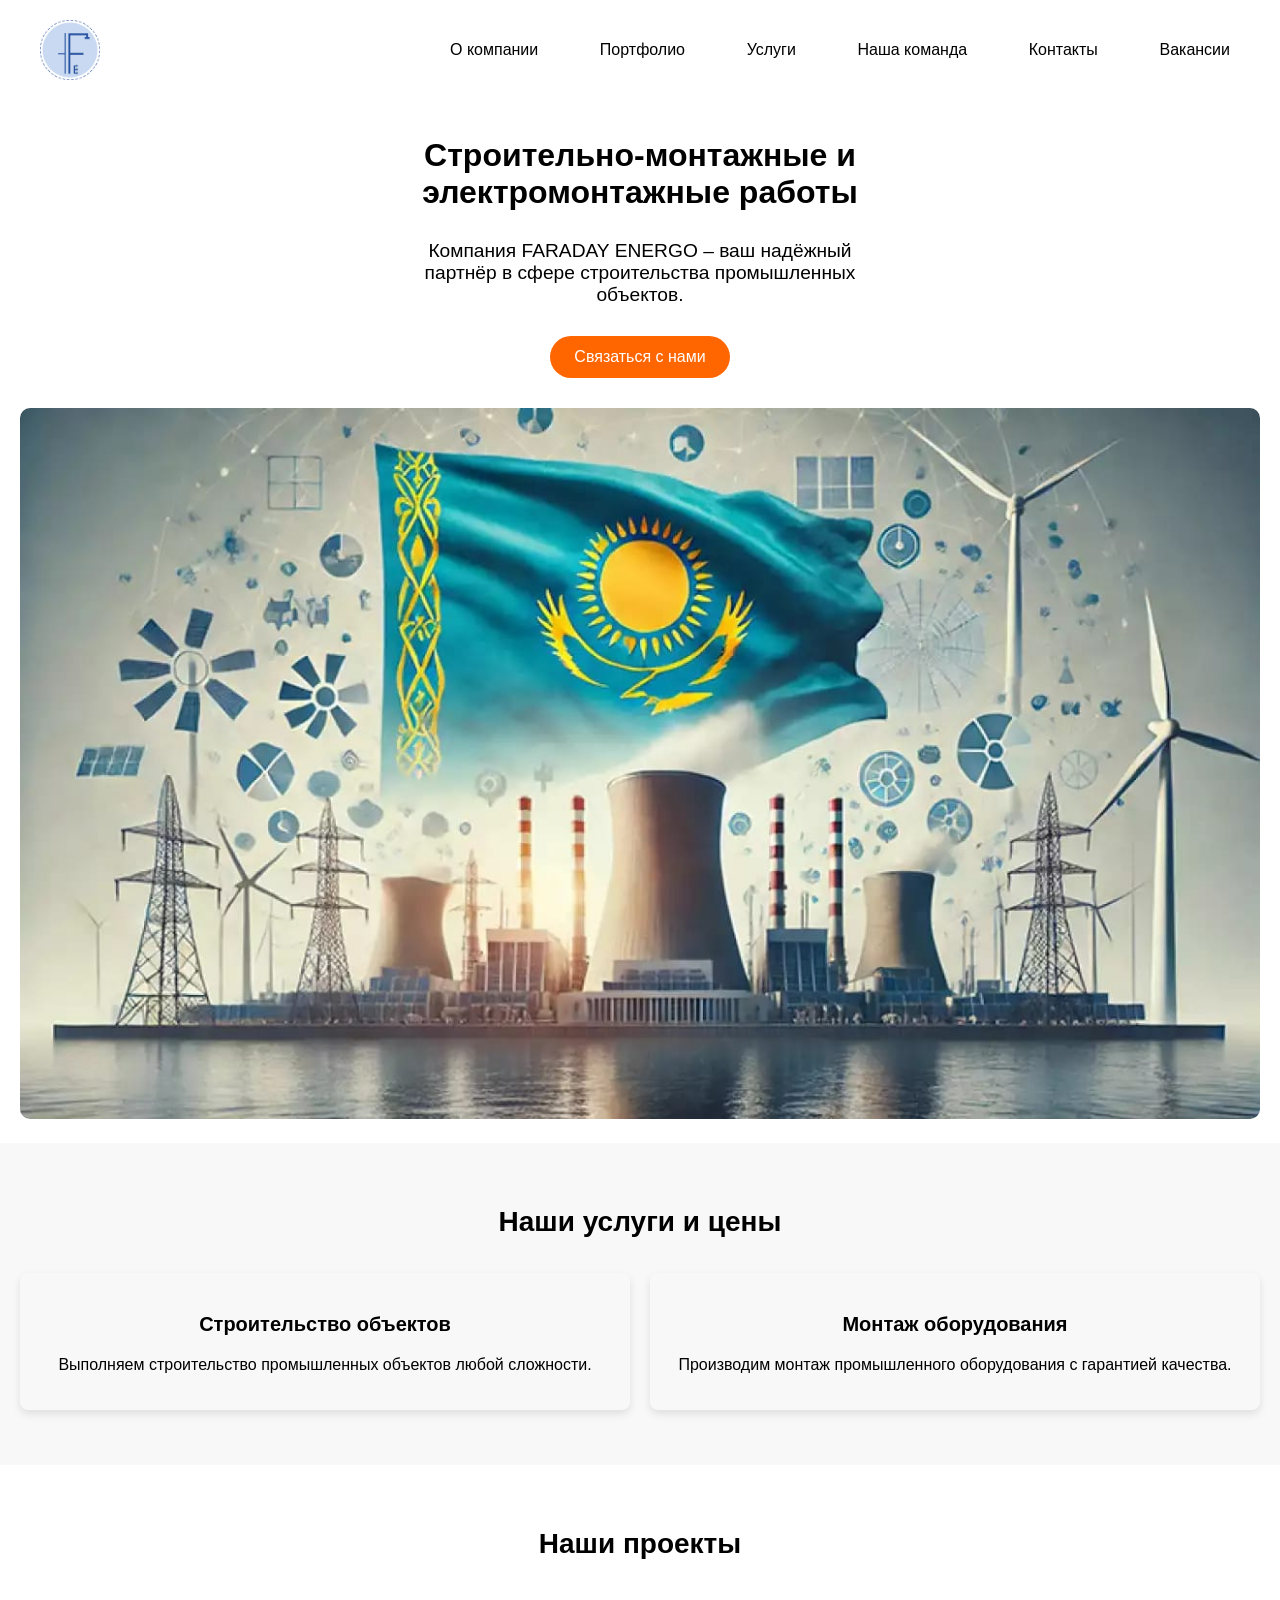
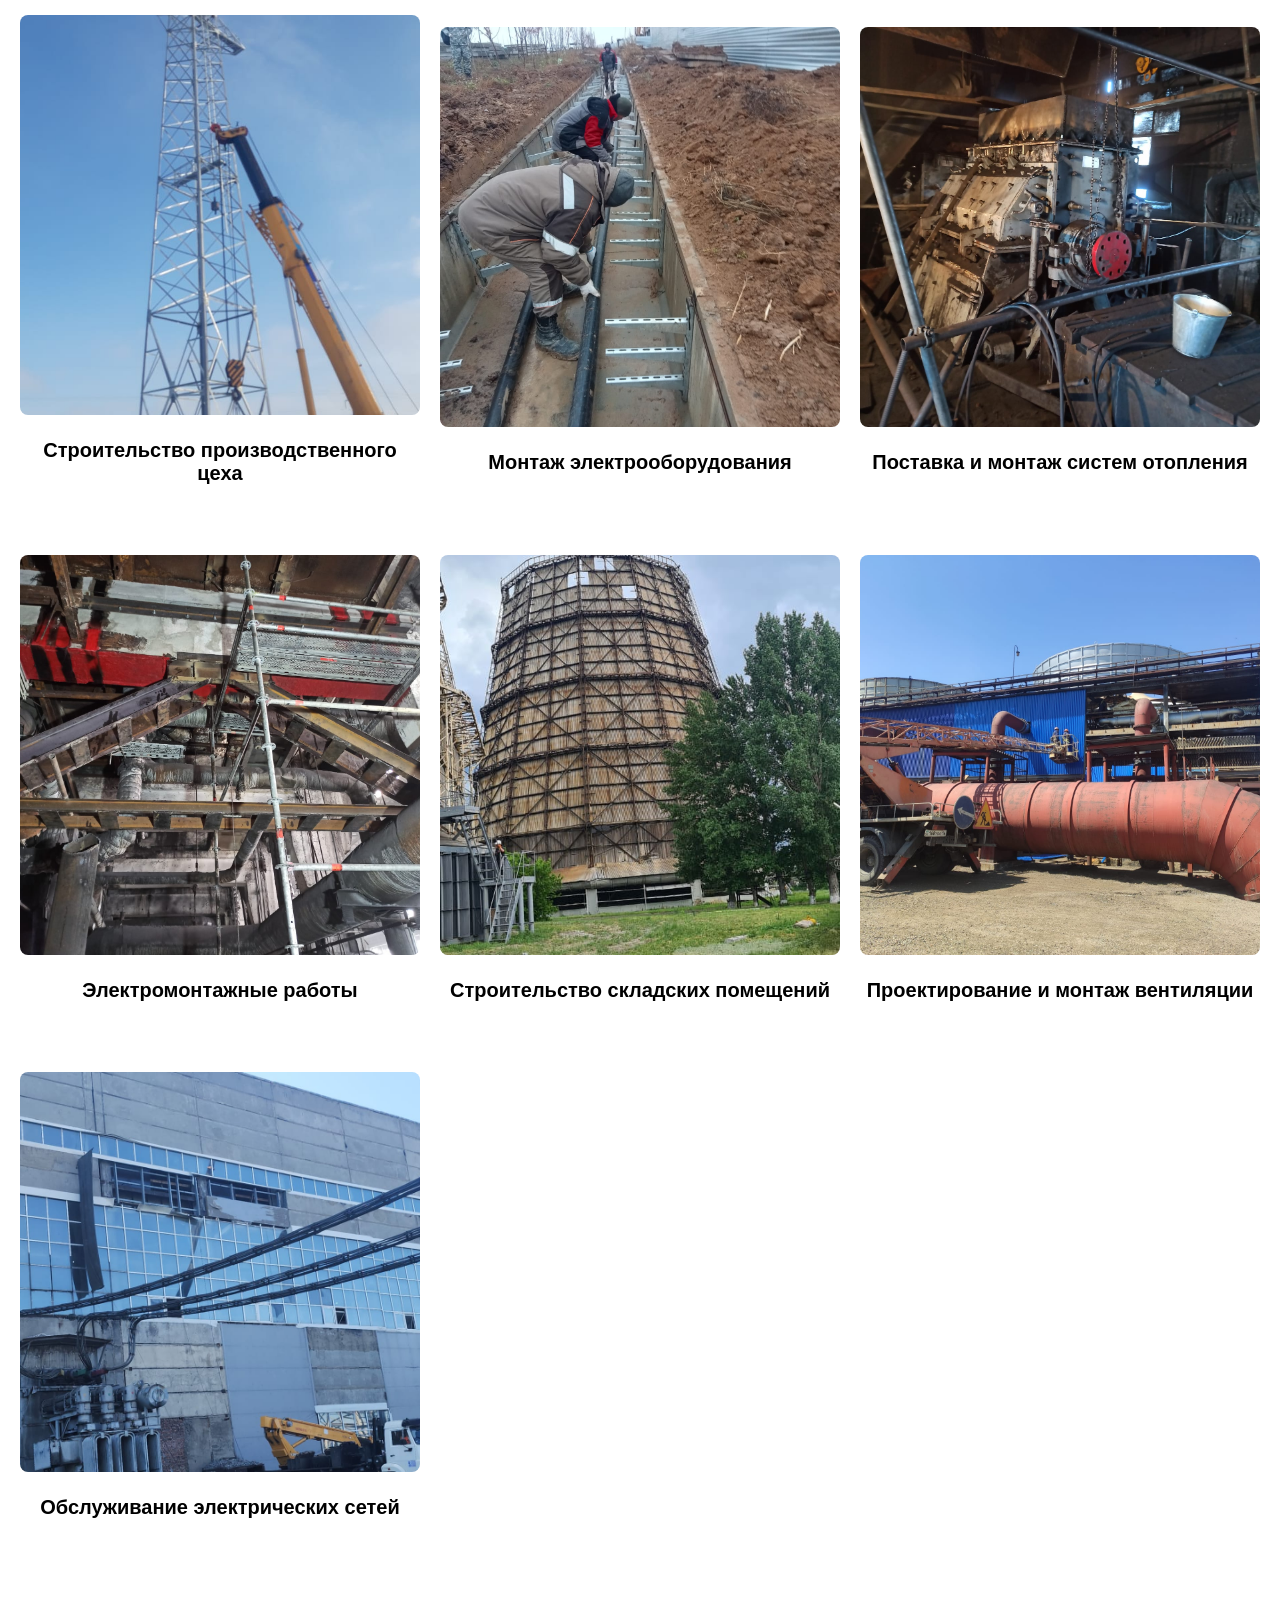
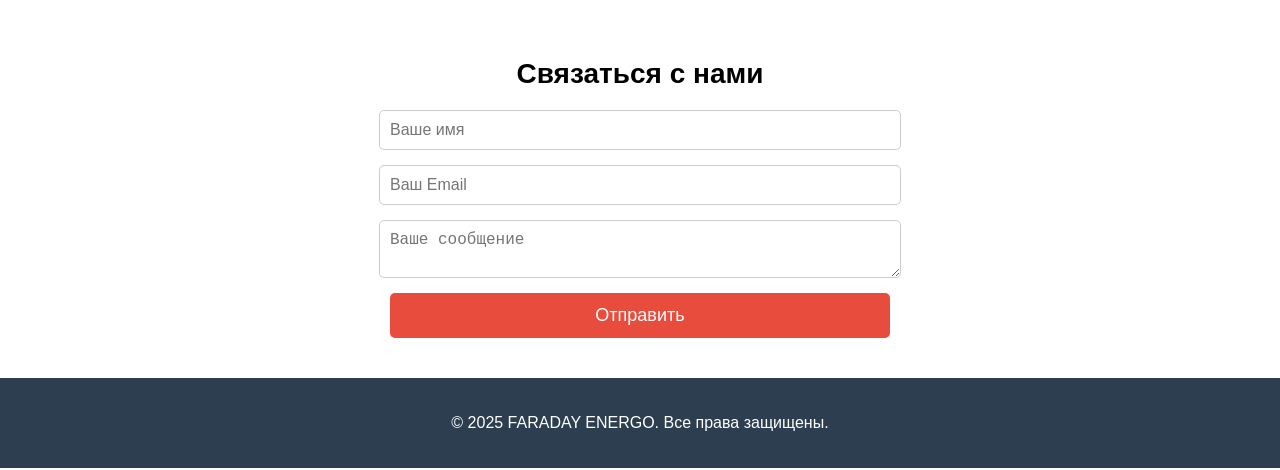
<file: farad.html>
<!DOCTYPE html>
<html lang="ru">
<head>
    <meta charset="UTF-8">
    <meta name="viewport" content="width=device-width, initial-scale=1.0">
    <title>FARADAY ENERGO</title>
    <link rel="stylesheet" href="styles.css">
    <script defer src="script.js"></script>
</head>
<body>
    <header>
        <nav>
            <div class="logo">
                <img src="images/logo.png" alt="Логотип FARADAY ENERGO">
            </div>
            <ul class="nav-links">
                <li><a href="#about">О компании</a></li>
                <li><a href="#portfolio">Портфолио</a></li>
                <li><a href="#services">Услуги</a></li>
                <li><a href="#team">Наша команда</a></li>
                <li><a href="#contacts">Контакты</a></li>
                <li><a href="#vacancies">Вакансии</a></li>
            </ul>
        </nav>
    </header>
    
    <section class="hero">
        <div class="hero-content">
            <h1>Строительно-монтажные и электромонтажные работы</h1>
            <p>Компания FARADAY ENERGO – ваш надёжный партнёр в сфере строительства промышленных объектов.</p>
            <button class="btn" onclick="contactForm()">Связаться с нами</button>
        </div>
        <div class="hero-image">
            <img src="images/robot.jpg" alt="Робот в строительстве" />
        </div>
    </section>
    
    <section id="services" class="services">
        <h2>Наши услуги и цены</h2>
        <div class="service-list">
            <div class="service-item">
                <h3>Строительство объектов</h3>
                <p>Выполняем строительство промышленных объектов любой сложности.</p>
            </div>
            <div class="service-item">
                <h3>Монтаж оборудования</h3>
                <p>Производим монтаж промышленного оборудования с гарантией качества.</p>
            </div>
        </div>
    </section>
    
    <section id="portfolio" class="portfolio">
        <h2>Наши проекты</h2>
        <div class="portfolio-gallery">
            <div class="portfolio-item">
                <img src="images/project1.jpg" alt="Проект 1">
                <h3>Строительство производственного цеха</h3>
            </div>
            <div class="portfolio-item">
                <img src="images/project2.jpg" alt="Проект 2">
                <h3>Монтаж электрооборудования</h3>
            </div>
            <div class="portfolio-item">
                <img src="images/project3.jpg" alt="Проект 3">
                <h3>Поставка и монтаж систем отопления</h3>
            </div>
            <div class="portfolio-item">
                <img src="images/project4.jpg" alt="Проект 4">
                <h3>Электромонтажные работы</h3>
            </div>
            <div class="portfolio-item">
                <img src="images/project5.jpg" alt="Проект 5">
                <h3>Строительство складских помещений</h3>
            </div>
            <div class="portfolio-item">
                <img src="images/project6.jpg" alt="Проект 6">
                <h3>Проектирование и монтаж вентиляции</h3>
            </div>
            <div class="portfolio-item">
                <img src="images/project7.jpg" alt="Проект 7">
                <h3>Обслуживание электрических сетей</h3>
            </div>
        </div>
    </section>
    
    <section id="contacts" class="contacts">
        <h2>Связаться с нами</h2>
        <form action="#" method="post">
            <input type="text" name="name" placeholder="Ваше имя" required>
            <input type="email" name="email" placeholder="Ваш Email" required>
            <textarea name="message" placeholder="Ваше сообщение" required></textarea>
            <button type="submit" class="btn">Отправить</button>
        </form>
    </section>
    
    <footer>
        <p>© 2025 FARADAY ENERGO. Все права защищены.</p>
    </footer>
</body>
</html>
</file>
<file: styles.css>
/* Основные стили */
body {
    font-family: Arial, sans-serif;
    margin: 0;
    padding: 0;
}

header {
    display: flex;
    flex-direction: column;
    align-items: center;
    text-align: center;
    padding: 10px 20px;
}

.logo {
    display: flex;
    align-items: center;
    gap: 10px;
}

.logo img {
    width: 60px; /* Уменьшаем лого */
    height: auto;
}

.logo span {
    font-size: 1.5rem;
    font-weight: bold;
}

nav {
    display: flex;
    justify-content: space-between;
    width: 100%;
    max-width: 1200px;
    align-items: center;
    margin-top: 10px;
}

.nav-links {
    display: flex;
    justify-content: space-between;
    width: 100%;
    max-width: 800px;
}

.nav-links li {
    list-style: none;
}

.nav-links li a {
    text-decoration: none;
    color: rgb(0, 0, 0);
    font-size: 1rem;
    padding: 10px;
}

.nav-links li:nth-child(-n+3) {
    text-align: left;
}

.nav-links li:nth-child(n+4) {
    text-align: right;
}


/* Стили для бургер-меню */
/* Стили для бургер-меню */
.burger {
    display: none;
    cursor: pointer;
    font-size: 2rem;
    position: absolute;
    right: 20px;
    top: 20px;
    z-index: 100;
    color: rgb(0, 0, 0); /* Цвет иконки */
}

#close-icon {
    display: none; /* Изначально крестик скрыт */
}

/* Мобильная версия */
@media (max-width: 768px) {
    .burger {
        display: block;
    }

    .nav-links {
        position: fixed;
        top: 0;
        right: -100%;
        width: 70%;
        height: 100%;
        background-color: #222; /* Тёмный фон */
        color: white; /* Белый текст */
        box-shadow: -4px 0 10px rgba(0, 0, 0, 0.5);
        flex-direction: column;
        align-items: center;
        justify-content: center;
        transition: right 0.3s ease-in-out;
        display: flex;
    }

    .nav-links a {
        color: white; /* Белый цвет ссылок */
        font-size: 1.2rem;
        padding: 10px 0;
    }

    .nav-links.active {
        right: 0;
    }

    .burger.active #burger-icon {
        display: none;
    }

    .burger.active #close-icon {
        display: block;
    }

    /* Отключаем прокрутку при открытом меню */
    body.no-scroll {
        overflow: hidden;
    }
}


/* Стили для секции "Наши услуги" */
.services {
    padding: 20px;
    background-color: #f8f8f8;
}

.service-list {
    display: flex;
    gap: 20px;
}

.service-item {
    padding: 20px;
    flex: 1;
    border-radius: 8px;
    box-shadow: 0 4px 8px rgba(0, 0, 0, 0.1);
}

/* Анимация для прокрутки до секции */
html {
    scroll-behavior: smooth;
}
.hero {
    display: flex;
    flex-direction: column; /* Выстраивает элементы по вертикали */
    align-items: center;
    text-align: center;
    padding: 20px;
}

.hero-content {
    display: flex;
    flex-direction: column; /* Центрируем содержимое */
    align-items: center;
    text-align: center;
    max-width: 600px; /* Чтобы текст не растягивался на всю ширину */
}

.hero-content h1 {
    font-size: 2rem;
    margin-bottom: 10px;
}

.hero-content p {
    font-size: 1.2rem;
    max-width: 500px;
    margin-bottom: 20px;
    text-align: center;
}

.hero .btn {
    background-color: #ff6600;
    color: white;
    font-size: 1rem;
    padding: 12px 24px;
    border: none;
    border-radius: 25px;
    cursor: pointer;
    transition: background 0.3s;
    margin: 10px;
}

.hero .btn:hover {
    background-color: #cc5500;
}


.hero img {
    max-width: 100%;
    height: auto;
    margin-top: 20px;
    border-radius: 10px;
}

/* Мобильная версия */
@media (max-width: 768px) {
    .nav-links {
        flex-direction: column;
        text-align: center;
    }

    .nav-links li {
        text-align: center;
    }

    .hero h1 {
        font-size: 1.8rem;
    }

    .hero p {
        font-size: 1rem;
    }
}


.btn {
    background-color: #e74c3c;
    border: none;
    color: white;
    padding: 10px 20px;
    cursor: pointer;
    font-size: 16px;
    transition: background-color 0.3s ease;
}

.btn:hover {
    background-color: #c0392b;
}

.services, .portfolio, .team, .contacts {
    padding: 40px 20px;
    text-align: center;
}

h2 {
    font-size: 28px;
    margin-bottom: 20px;
}

.service-list, .portfolio-gallery, .team-members {
    display: flex;
    justify-content: space-around;
    flex-wrap: wrap;
}

.service-item, .portfolio-item, .team-member {
    width: 100%;
    margin: 15px 0;
}

.service-item h3, .portfolio-item h3, .team-member h3 {
    font-size: 20px;
}

.contacts form {
    display: flex;
    flex-direction: column;
    align-items: center;
    gap: 15px;
    max-width: 500px;
    margin: 0 auto;
}

.contacts input, .contacts textarea {
    width: 100%;
    padding: 10px;
    font-size: 16px;
    border-radius: 5px;
    border: 1px solid #ccc;
}

.contacts button {
    width: 100%;
    padding: 12px;
    font-size: 18px;
    background-color: #e74c3c;
    border: none;
    color: white;
    border-radius: 5px;
    cursor: pointer;
    transition: background-color 0.3s;
}

.contacts button:hover {
    background-color: #c0392b;
}



footer {
    background-color: #2c3e50;
    color: white;
    padding: 20px;
    text-align: center;
}

/* Медиазапросы для адаптивности */
@media (max-width: 768px) {
    nav ul {
        flex-direction: column;
        text-align: center;
    }

    nav ul li {
        margin: 10px 0;
    }

    .hero h1 {
        font-size: 28px;
    }

    .hero p {
        font-size: 16px;
    }

    .service-item, .portfolio-item, .team-member {
        width: 100%;
    }

    .services, .portfolio, .team, .contacts {
        padding: 20px;
    }

    footer {
        font-size: 14px;
    }
}


/* Анимация для появления элементов */
.service-item, .portfolio-item, .team-member {
    opacity: 0;
    transform: translateY(20px);
    animation: fadeInUp 0.5s forwards;
}

@keyframes fadeInUp {
    to {
        opacity: 1;
        transform: translateY(0);
    }
}



/* Стили для галереи проектов */
.portfolio-gallery {
    display: grid;
    grid-template-columns: repeat(3, 1fr); /* 3 столбца для больших экранов */
    gap: 20px;
    margin-top: 40px;
    justify-content: center;
    align-items: center;

}



/* Мобильная версия, когда уменьшаем количество колонок */
@media (max-width: 768px) {
    .portfolio-gallery {
        grid-template-columns: repeat(2, 1fr); /* 2 столбца на мобильных */
    }
}

@media (max-width: 480px) {
    .portfolio-gallery {
        grid-template-columns: 1fr; /* 1 столбец для маленьких экранов */
    }
}
/* Контейнер для проекта (с изображениями) */
.portfolio-item {
    text-align: center;
    position: relative;
    justify-content: center;
    
    align-items: center;
}

/* Делаем фото квадратными */
.portfolio-item img {
    width: 100%; /* Ширина на 100% родительского блока */
    height: 400px;
    object-fit: cover; /* Обрезаем изображение, чтобы оно оставалось в пределах блока */
    border-radius: 8px;
}

/* Для мобильных устройств (меньше 768px) */
@media (max-width: 768px) {
    .portfolio-gallery {
        grid-template-columns: repeat(2, 1fr); /* 2 колонки для мобильных */
    }

    .portfolio-item img {
        height: 380px; /* Меньше фото для мобильных устройств */
    }
}

/* Для еще меньших экранов */
@media (max-width: 480px) {
    .portfolio-gallery {
        grid-template-columns: 1fr; /* 1 колонка на самых маленьких экранах */
    }

    .portfolio-item img {
        height: 300px; /* Еще меньше для мобильных устройств */
    }
}




/* Стили для секции "Наша команда" */
.team {
    padding: 40px 20px;
    background-color: #f8f8f8;
}

.team h2 {
    text-align: center;
    font-size: 2rem;
    margin-bottom: 40px;
}

.team-members {
    display: flex;
    justify-content: space-between;
    flex-wrap: wrap;
    gap: 20px;
}

.team-member {
    width: calc(25% - 20px);
    background-color: #fff;
    text-align: center;
    padding: 20px;
    border-radius: 8px;
    box-shadow: 0 4px 8px rgba(0, 0, 0, 0.1);
}

.team-member img {
    width: 100%;
    height: auto;
    border-radius: 5%;
    max-width: 150px;
    margin-bottom: 15px;
}

.team-member h3 {
    font-size: 1.2rem;
    font-weight: bold;
    margin-bottom: 10px;
}

.team-member p {
    font-size: 1rem;
    color: #555;
}

/* Стили для секции "Вакансии" */
.vacancies {
    padding: 40px 20px;
    background-color: #e0e0e0;
}

.vacancies h2 {
    text-align: center;
    font-size: 2rem;
    margin-bottom: 40px;
}

.vacancy-list {
    display: flex;
    flex-direction: column;
    gap: 20px;
}

.vacancy-item {
    background-color: #fff;
    padding: 20px;
    border-radius: 8px;
    box-shadow: 0 4px 8px rgba(0, 0, 0, 0.1);
}

.vacancy-item h3 {
    font-size: 1.5rem;
    font-weight: bold;
    margin-bottom: 10px;
}

.vacancy-item p {
    font-size: 1rem;
    margin-bottom: 15px;
}

.vacancy-item .btn {
    background-color: #1e90ff;
    color: white;
    padding: 10px 20px;
    border: none;
    cursor: pointer;
}

.vacancy-item .btn:hover {
    background-color: #007acc;
}
</file>
